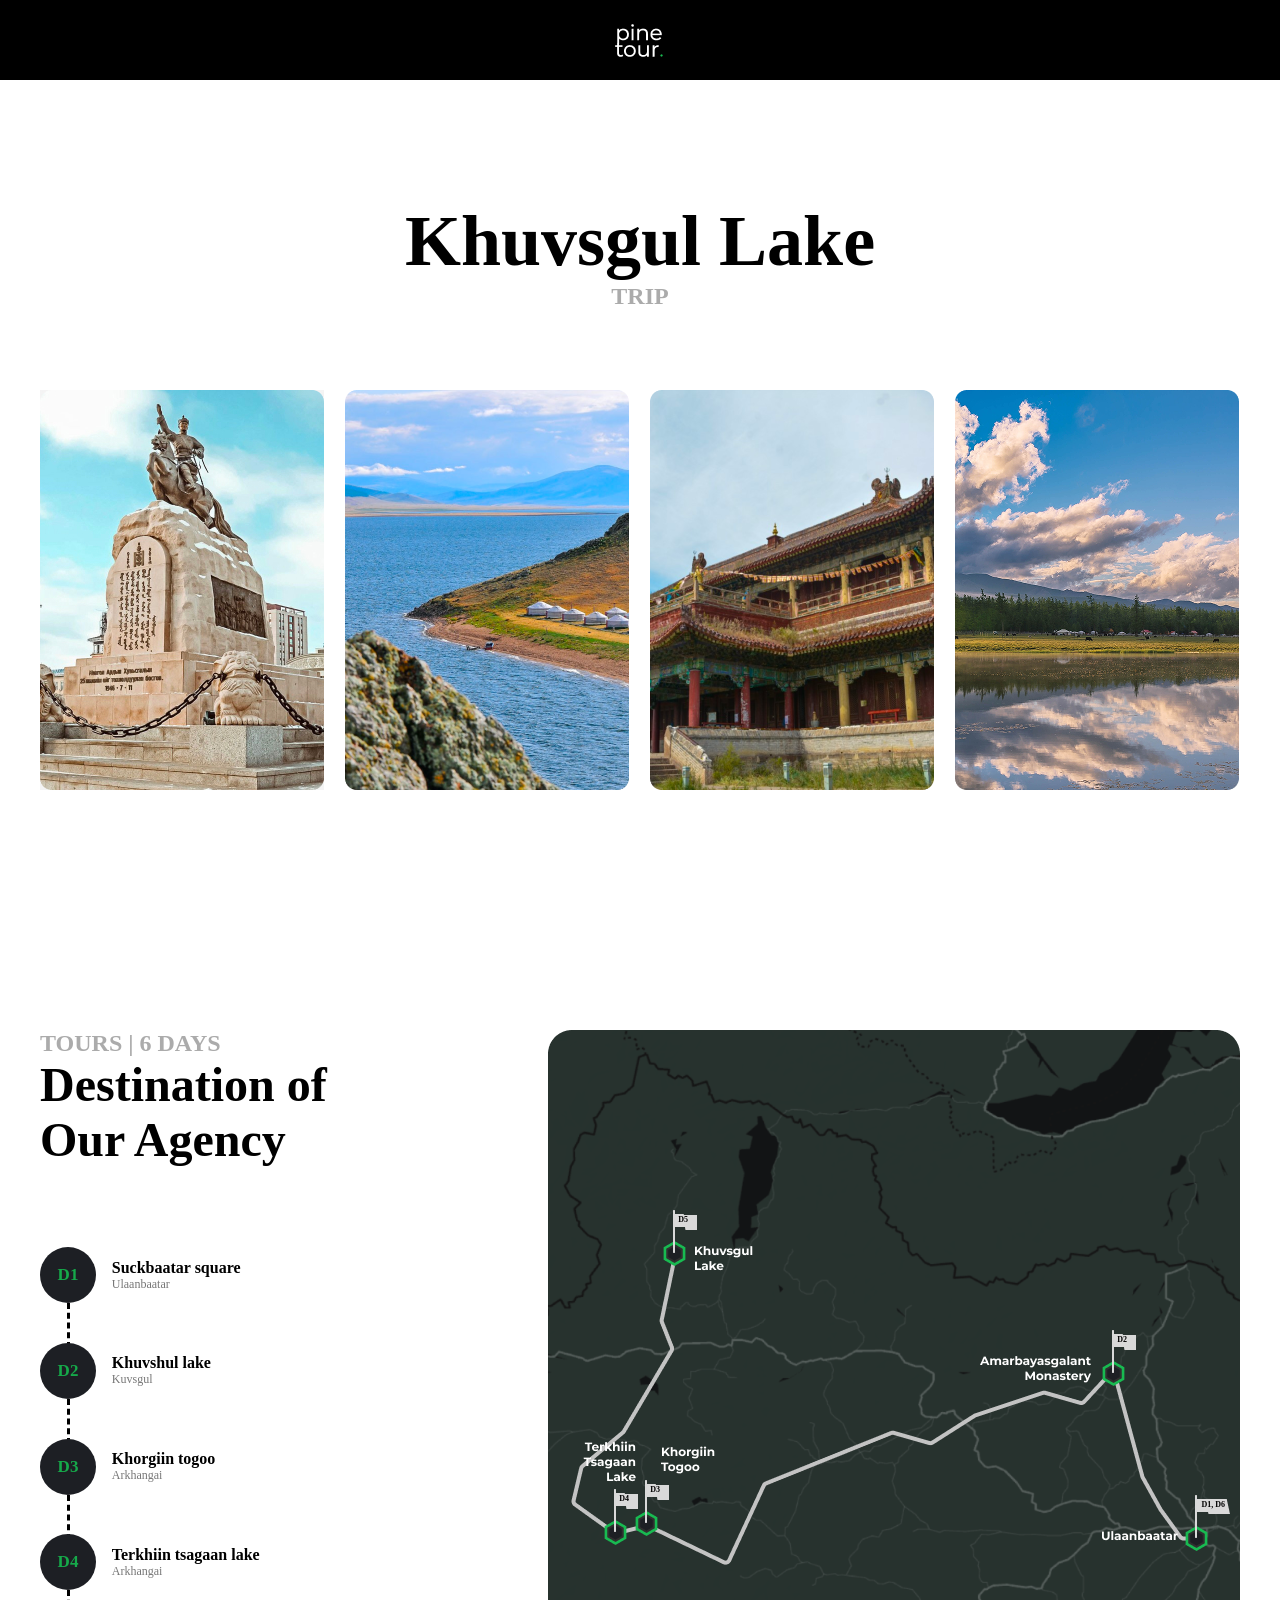
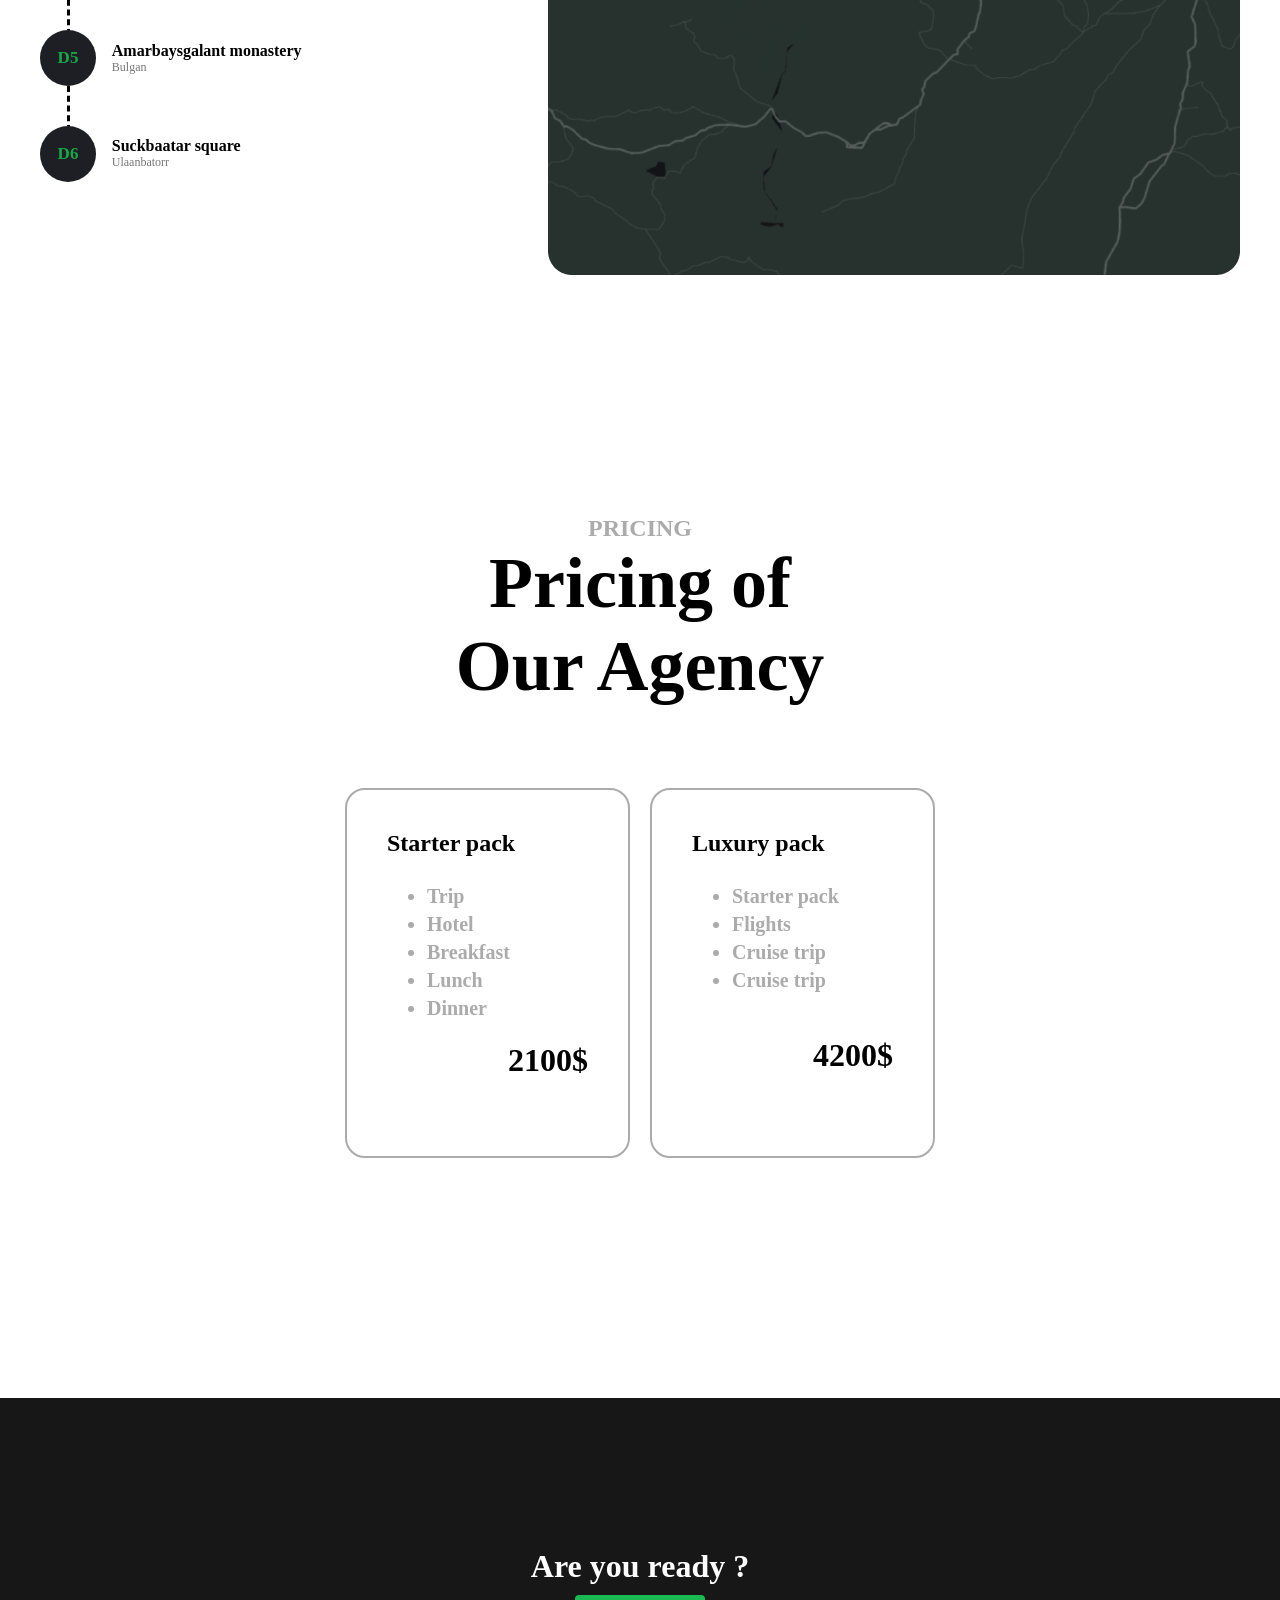
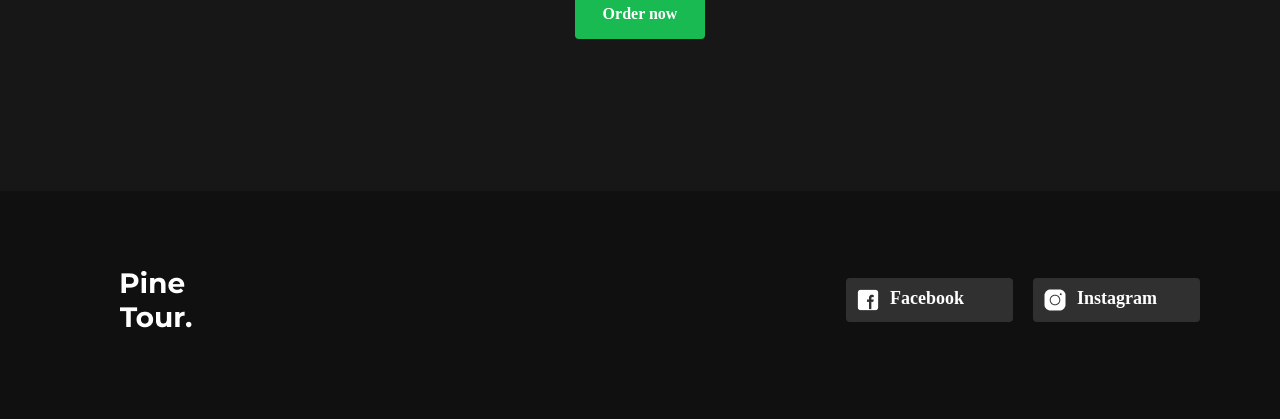
<file: index.html>
<!DOCTYPE html>
<html lang="en">
<head>
    <meta charset="UTF-8">
    <meta name="viewport" content="width=device-width, initial-scale=1.0">
    <title>Document</title>
</head>
<link rel="stylesheet" href="/index.css">
<body>
    <header>
        <img src="/Group 7 1 (6).png" alt="">
    </header>
    <main>
        <section>
            <h1 class="title">
                Khuvsgul Lake
            </h1>
            <p class="subtitle">
                TRIP
            </p>
            <div class="img-container">
                <div class="zurag-1">
                    <img src="/image 27 (2).jpg" alt="">
                </div>
                <div class="zurag-1">
                    <img src="/Group 15 (1).png" alt="">
                </div>
                <div class="zurag-1">
                    <img src="/image 26 (2).png" alt="">
                </div>
                <div class="zurag-1">
                    <img src="/image 28 (1).png" alt="">
                </div>
            </div>
        </section>
        <section class="mid">
            <div class="paragraph">
                <div class="middle-section-title-container">
                    <p class="mini-title">
                    TOURS | 6 DAYS
                    </p>
                    <h1 class="mini-subtitle">
                    Destination of <br>
                    Our Agency
                    </h1>
                </div>
                <div class="days">
                    <div class="day" >
                        <div class="day-p"><b>D1</b>
                            <div class="line"></div>
                        </div>
                        <div class="info">
                            <b class="b">Suckbaatar square</b>
                            <p class="p">Ulaanbaatar</p>
                        </div>
                    </div>
                    <div class="day" >
                        <div class="day-p"><b>D2</b>
                            <div class="line"></div>
                        </div>
                        <div class="info">
                            <b class="b">Khuvshul lake</b>
                            <p class="p">Kuvsgul</p>
                        </div>
                    </div>
                    <div class="day" >
                        <div class="day-p"><b>D3</b>
                            <div class="line"></div>
                        </div>
                        <div class="info">
                            <b class="b">Khorgiin togoo</b>
                            <p class="p">Arkhangai</p>
                        </div>
                    </div>
                    <div class="day" >
                        <div class="day-p"><b>D4</b>
                            <div class="line"></div>
                        </div>
                        <div class="info">
                            <b class="b">Terkhiin tsagaan lake</b>
                            <p class="p">Arkhangai</p>
                        </div>
                    </div>
                    <div class="day" >
                        <div class="day-p"><b>D5</b>
                            <div class="line"></div>
                        </div>
                        <div class="info">
                            <b class="b">Amarbaysgalant monastery</b>
                            <p class="p">Bulgan</p>
                        </div>
                    </div><div class="day" >
                        <div class="day-p"><b>D6</b>
                        </div>
                        <div class="info">
                            <b class="b">Suckbaatar square</b>
                            <p class="p">Ulaanbatorr</p>
                        </div>
                    </div>

                </div>
             
                
            </div>
            <div class="map">
                
                <img src="/Mask group (1).png" alt="">
                <div class="flag1">
                    <img src="/Group 25 (1).png" alt="">
                    <div class="flag-text">
                        D1, D6
                    </div>
                </div>
                <div class="flag2">
                    <img src="/Group 22 (1).png" alt="">
                    <div class="flag-text2">
                        D2
                    </div>
                </div>
                <div class="flag3">
                    <img src="/Group 22 (1).png" alt="">
                    <div class="flag-text2">
                        D3
                    </div>
                </div>
                <div class="flag4">
                    <img src="/Group 22 (1).png" alt="">
                    <div class="flag-text2">
                        D4
                    </div>
                </div>
                <div class="flag5">
                    <img src="/Group 22 (1).png" alt="">
                    <div class="flag-text2">
                        D5
                    </div>
                </div>
                
            </div>
        </section>
        <section>
            <div class="head">
                <p class="subtitle2">
                    PRICING
                </p>
                <h1 class="title">
                    Pricing of <br>Our Agency
                </h1>
            </div>
            <div class="chose">
                    <div class="pack">
                    <div class="con">
                        <div class="texter">
                            <p class="prize-info">
                            Starter pack
                            </p>
                        
                            <ul>
                                <li>Trip</li>
                                <li>Hotel</li>
                                <li>Breakfast</li>
                                <li>Lunch</li>
                                <li>Dinner</li>
                    
                            </ul>
                        </div>
                        
                            <h1 class="dollar">2100$</h1>
                    
                    </div>
                </div>
                <div class="pack">
                    <div class="con">
                            <div class="texter">
                                <p class="prize-info">
                                Luxury pack
                                </p>                           
                                <ul>
                                    <li>Starter pack</li>
                                    <li>Flights</li>
                                    <li>Cruise trip</li>
                                    <li>Cruise trip</li><br>
                                    
                                
                                </ul>
                            </div>
                            <h1 class="dollar">4200$</h1>
                    </div>
                            
                </div> 
            </div>


        </section>
    </main>
    <footer>
        <div class="black1">
            <div class="order">
                <div class="q">
                    Are you ready ?
                </div>
                <a href="https://www.paypal.com/mn/home">
                    <div class="button">
                    Order now
                    </div>
                </a>
                
            </div>
        </div>
        <div class="black2">
            <div class="foot">
                <img src="/Pine Tour..png" alt="">
                <div class="social">
                    <a href="https://www.facebook.com/">
                        <div class="app">
                            <div class="pad">
                                <img src="/Frame.png" alt="">
                                <div class="name">
                                    Facebook
                                </div>
                            </div>
                        
                        </div>
                    </a>
                    <a href="https://www.instagram.com/">
                        <div class="app">
                            <div class="pad">
                                <img src="/Frame (1).png" alt="">
                                <div class="name">
                                    Instagram
                                </div>
                            </div>
                        </div>
                    </a>
                    
                </div>
            </div>
        </div>
    </footer>
</body>
</html>
</file>
<file: index.css>
*{
    box-sizing: border-box;
    margin:0;
}
main{
    margin: auto;
    max-width: 1200px;
}
.zurag-1{
    width: 284px;
    height: 400px;
    border-radius: 12px;
}

.zurag-1:hover{
    background-image: url(hover1.png);
    width: 284px;
    height: 400px;
    border-radius: 12px;
    background-size: 100%;
}
.zurag-1:active{
    background-image: url(hover1.png);
    width: 284px;
    height: 400px;
    border-radius: 12px;
    background-size: 100%;
}
.zurag-1:active{
    background-image: url(hover1.png);
    width: 284px;
    height: 400px;
    border-radius: 12px;
    background-size: 100%;
}
.zurag-1:active{
    background-image: url(hover1.png);
    width: 284px;
    height: 400px;
    border-radius: 12px;
    background-size: 100%;
}

header{
    background-color: black;
    padding: 19px;
    text-align: center;
    height: 80px;
    margin-bottom: 120px;
}
.title{
    font-size: 72px;
    text-align: center;
    font-style: bold;
    font-weight: 700;
}
.subtitle{
    font-size: 24px;
    text-align: center;
    font-style: bold;
    font-weight: 700;
    color:#ABABAB ;
    margin-bottom: 80px;
}
.img-container{
    display:flex;
    gap:21px;
    margin-bottom: 240px;
    
}

.mini-title{
    font-size: 24px;
    font-style: bold;
    font-weight: 700;
    color:#ABABAB ;
}
.mini-subtitle{
     font-size: 48px;
    font-style: bold;
    font-weight: 700;
}
.day{
    display: flex;
    gap:15.8px;
    width:358px;
    
    
   
}
.middle-section-title-container{
    margin-bottom: 80px;
}
.paragraph{
    width: 358px;
    height: 800px;
    margin-right: 150px;
}
.days{
    display: flex;
    flex-direction: column;
    gap:39.8px

}
.line{
   
    border-left: 3px dashed black;
    height: 45px;
    bottom:-45px;
    position: absolute;
}
.day-p{
    display: flex;
    font-style: bold;
    border-radius: 50%;
    height: 56px;
    width: 56px;
    background-color: #1D1F24;
    color:#16A94A;
    justify-content:center;
    align-items: center;
    padding: 10px;
    font-size:17px;
    position: relative;
    flex-direction: row;
}
.info{
    display: flex;
    flex-direction: column;
    justify-content: center;
}
.mid{
    display: flex;
    margin-bottom: 240px;
}
.map{
    width: 692px;
    height: 845px;
    position: relative;
}
.flag1{
    position:absolute;
    width:46px;
    height: 56px;
    top:465px;
    right: 10px;

}
.flag-text{
    position: absolute;
    font-weight: 800;
    font-size: 8px;
    top:5px;
    right:5px;
}
.flag2{
    position:absolute;
    width:46px;
    height: 56px;
    top:300px;
    right:93px;
}
.flag-text2{
    position: absolute;
    font-weight: 800;
    font-size: 8px;
    top:5px;
    right:20px;
}
.flag3{
    position:absolute;
    width:46px;
    height: 56px;
    top:450px;
    right:560px;
}
.flag4{
    position:absolute;
    width:46px;
    height: 56px;
    top:459px;
    right:591px;
}
.flag5{
    position:absolute;
    width:46px;
    height: 56px;
    top:180px;
    right:532px;
}

.b{
    font-size: 16px;
    color: black;
}
.p{
    font-size: 12px;
    font-weight: 400;
    color:#777777 ;
}
.chose{
    display: flex;
    justify-content: center;
    gap:20px;
    margin-bottom: 240px;

}
.head{
    margin-bottom: 80px;
}
.pack{
    width: 285px;
    height: 370px;
    border-radius: 20px;
    border:2px solid #ABABAB;
    
}
.pack:hover{
    border:3px solid #16A94A;
}
.subtitle2{
    font-size: 24px;
    text-align: center;
    font-style: bold;
    font-weight: 700;
    color:#ABABAB ;
}

li{
    font-size: 20px;
    font-style: bold;
    font-weight: 700;
    color:#ABABAB ;
    margin-bottom: 5px



}
.prize-info{
    font-size:24px;
    font-style: bold;
    font-weight: 700;
    margin-bottom: 28px;
    
}
.dollar{
    display:flex;
    justify-content: end;
    font-size: 32px;
    margin-right: 40px;
}
.con{
    margin-left:40px;
    margin-top:40px;
}
.texter{
    margin-bottom: 22px;
}
.black1{
    background-color: #171717;
    height:393px;
    margin:auto;
    
}
.black2{
    background-color:#101010 ;
    height:228px;

    margin:auto;
}
.order{
    display: flex;
    padding: 150px;
    flex-direction: column;
    text-align: center;
    align-items: center;
    gap:10px;
}
.q{
    
    color:#fff;
    font-size: 32px;
    font-weight:700;
    text-align: center;
}
.button{
    text-align: center;
    color:#fff;
    width:130px;
    height: 44px;
    border-radius: 4px;
    background-color:#18BA51 ;
    padding: 10px;
    font-weight: 700;
}
a{
    text-decoration: none;
}
.button:hover{
    border:3px solid white;
}
.foot{
    padding:80px;
    padding-left: 120px;
    display: flex;
    justify-content: space-between;
    align-items: center;


}
.social{
    display: flex;
    gap: 20px;

}
.app{
    display: flex;
    gap:10px;
    width:167px;
    height: 44px;
    background-color: #303030;
    border-radius: 4px;
    padding: 10px;

}
.app:hover{
    border:3px solid #fff;
}
.name{
    font-size:18px;
    font-weight: 700;
    color: #fff;
    
}
.pad{
    display: flex;
    gap:10px;

}
</file>
